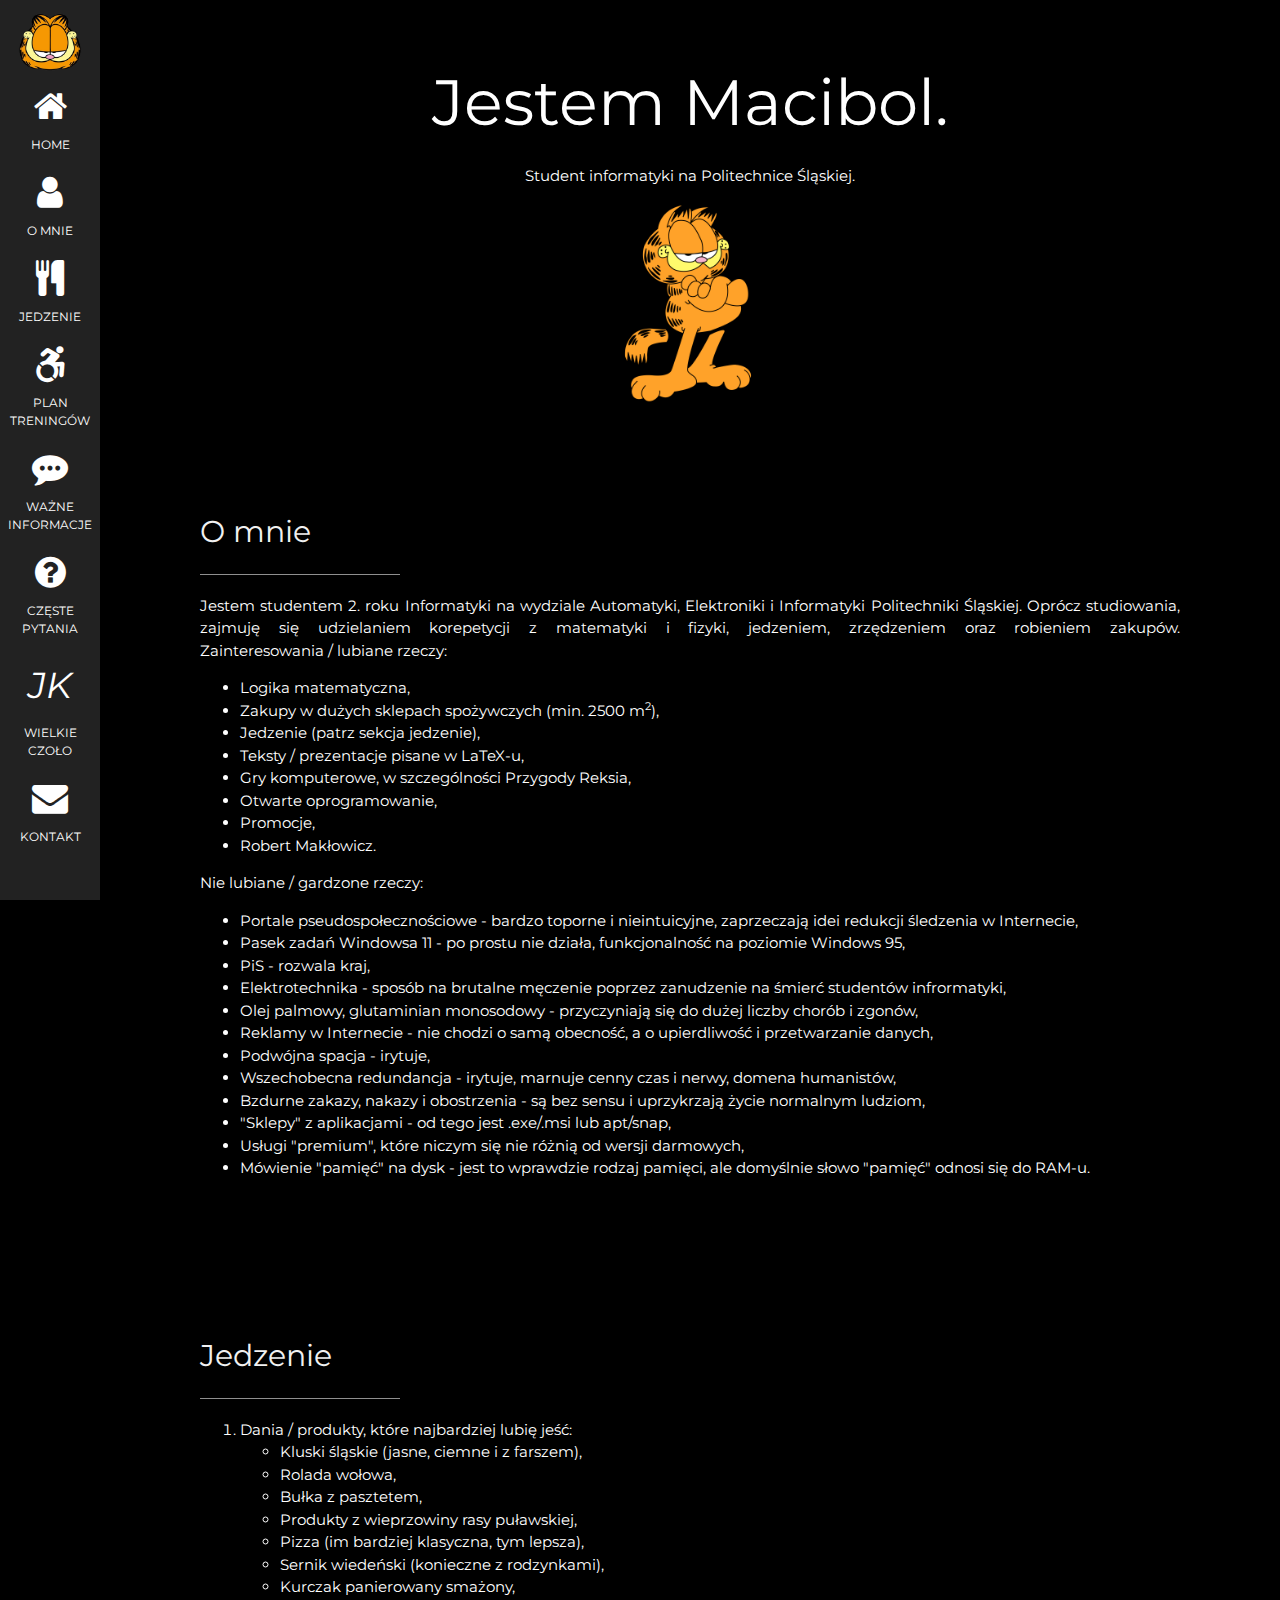
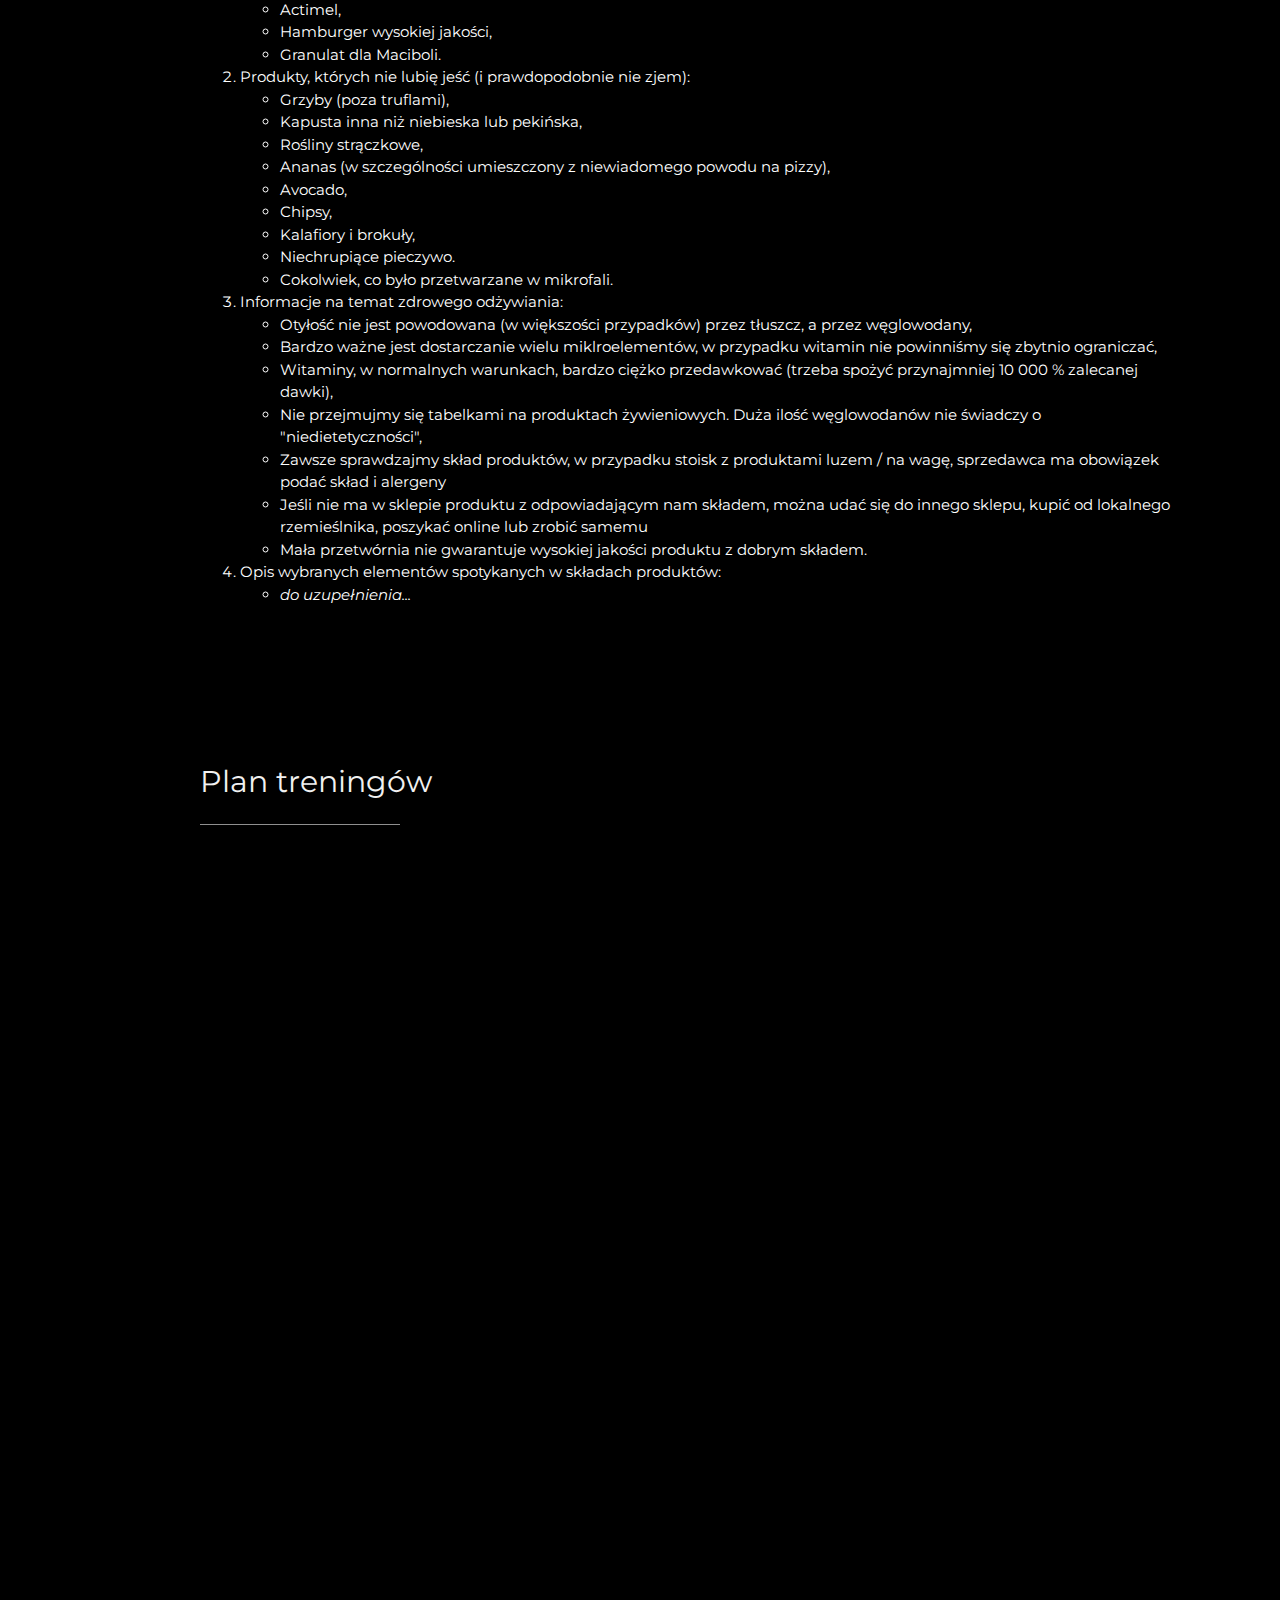
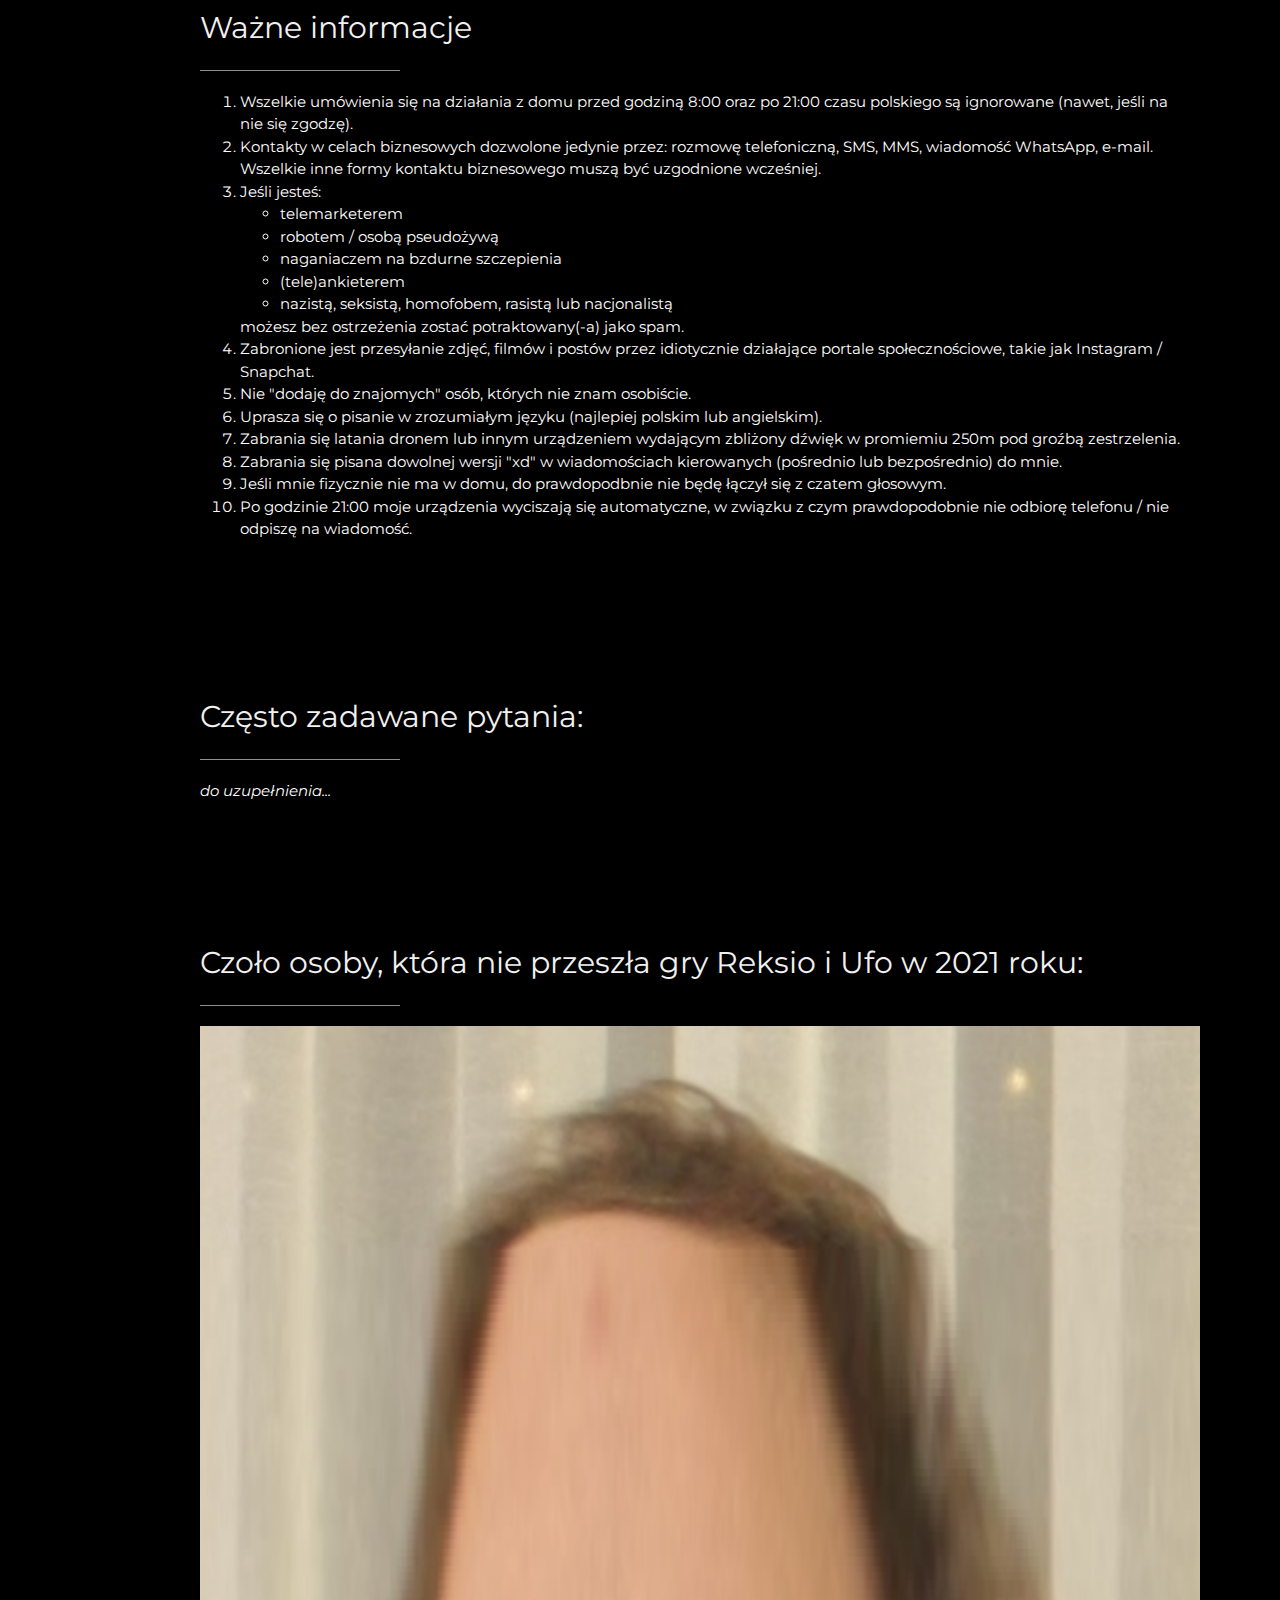
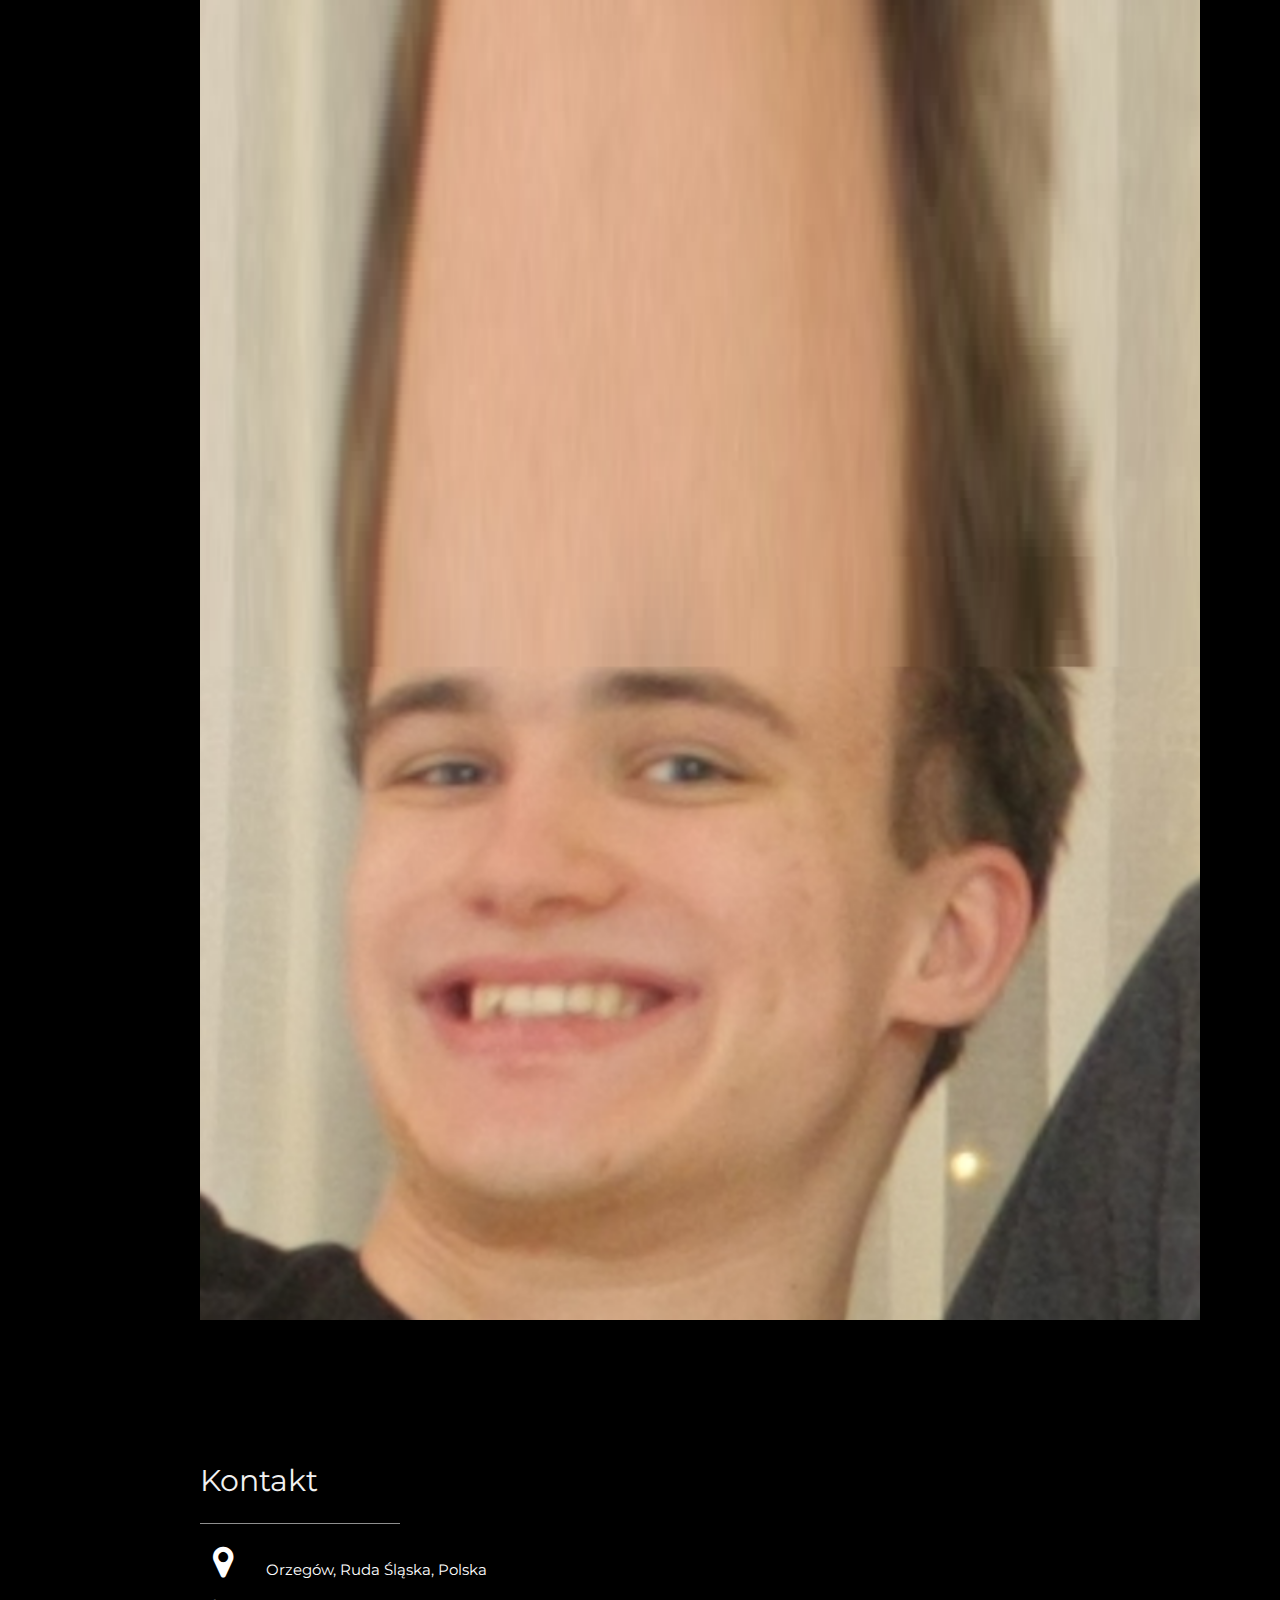
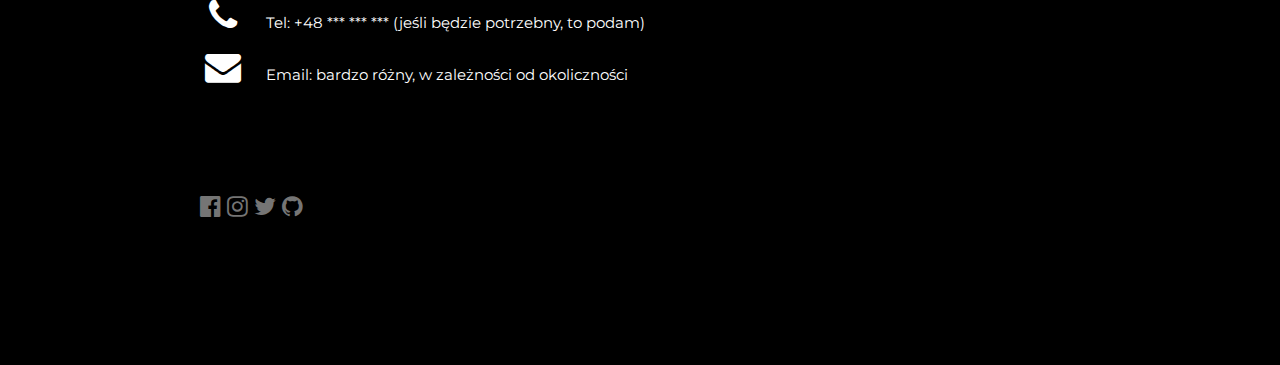
<file: index.html>
<!DOCTYPE html>
<html lang="pl"> 
<title>Strona domowa Macibola</title>
<meta charset="UTF-8">
<meta name="viewport" content="width=device-width, initial-scale=1">
<link rel="stylesheet" href="w3.css">
<link rel="stylesheet" href="https://fonts.googleapis.com/css?family=Montserrat">
<link rel="stylesheet" href="https://cdnjs.cloudflare.com/ajax/libs/font-awesome/4.7.0/css/font-awesome.min.css">
<style>
body, h1,h2,h3,h4,h5,h6 {font-family: "Montserrat", sans-serif}
.w3-row-padding img {margin-bottom: 12px}
/* Set the width of the sidebar to 120px */
.w3-sidebar {width: 100px;background: #222;}
/* Add a left margin to the "page content" that matches the width of the sidebar (100px) */
#main {margin-left: 100px}
/* Remove margins from "page content" on small screens */
@media only screen and (max-width: 600px) {#main {margin-left: 0}}
a {text-decoration: none;}
a:hover {text-decoration: underline;
</style>
<body class="w3-black">

<!-- Icon Bar (Sidebar - hidden on small screens) -->
<nav class="w3-sidebar w3-bar-block w3-small w3-hide-small w3-center">
  <!-- Avatar image in top left corner -->
  <img src="me_s.png" style="width:100%">
  <a href="#" class="w3-bar-item w3-button w3-hover-black">
    <i class="fa fa-home w3-xxlarge"></i>
    <p>HOME</p>
  </a>
  <a href="#about" class="w3-bar-item w3-button w3-hover-black">
    <i class="fa fa-user w3-xxlarge"></i>
    <p>O MNIE</p>
  </a>
    <a href="#food" class="w3-bar-item w3-button w3-hover-black">
    <i class="fa fa-cutlery w3-xxlarge"></i>
    <p>JEDZENIE</p>
  </a>
  <a href="#sport" class="w3-bar-item w3-button  w3-hover-black">
    <i class="fa fa-wheelchair-alt w3-xxlarge"></i>
    <p>PLAN TRENINGÓW</p>
  </a>
  <a href="#important" class="w3-bar-item w3-button w3-hover-black">
    <i class="fa fa-commenting w3-xxlarge"></i>
    <p>WAŻNE INFORMACJE </p>
  </a>
    <a href="#faq" class="w3-bar-item w3-button w3-hover-black">
    <i class="fa fa-question-circle w3-xxlarge"></i>
    <p>CZĘSTE PYTANIA</p>
  </a>
    <a href="#forehead" class="w3-bar-item w3-button w3-hover-black">
    <i class="w3-xxlarge">JK</i>
    <p>WIELKIE CZOŁO</p>
  </a>
  <a href="#contact" class="w3-bar-item w3-button w3-hover-black">
    <i class="fa fa-envelope w3-xxlarge"></i>
    <p>KONTAKT</p>
  </a>
</nav>

<!-- Navbar on small screens (Hidden on medium and large screens) -->
<div class="w3-top w3-hide-large w3-hide-medium" id="myNavbar">
  <div class="w3-bar w3-black w3-opacity w3-hover-opacity-off w3-center w3-small">
    <a href="#" class="w3-bar-item w3-button" style="width:25% !important">HOME</a>
    <a href="#about" class="w3-bar-item w3-button" style="width:25% !important">O MNIE</a>
    <a href="#food" class="w3-bar-item w3-button" style="width:25% !important">JEDZENIE</a>
    <a href="#sport" class="w3-bar-item w3-button" style="width:25% !important">PLAN TRENINGÓW</a>
    <a href="#important" class="w3-bar-item w3-button" style="width:25% !important">WAŻNE INFORMACJE</a>
    <a href="#contact" class="w3-bar-item w3-button" style="width:25% !important">KONTAKT</a>
	<a href="#forehead" class="w3-bar-item w3-button" style="width:25% !important">WIELKIE CZOŁO</a>
  </div>
</div>

<!-- Page Content -->
<div class="w3-padding-large" id="main">
  <!-- Header/Home -->
  <header class="w3-container w3-padding-32 w3-center w3-black" id="home">
    <h1 class="w3-jumbo"><span class="w3-hide-small">Jestem</span> Macibol.</h1>
    <p>Student informatyki na Politechnice Śląskiej.</p>
    <img src="me_l.png" alt="garfield" class="w3-image" width="200" height="300">
  </header>

  <!-- About Section -->
  <div class="w3-content w3-justify w3-padding-64" id="about">
    <h2 class="w3-text-light-grey">O mnie</h2>
    <hr style="width:200px" class="w3-opacity">
    <p>Jestem studentem 2.&nbsp;roku Informatyki na&nbsp;wydziale <a href="https://www.polsl.pl/rau/" target=_blank>Automatyki, Elektroniki i&nbsp;Informatyki</a> <a href="https://www.polsl.pl/" target=_blank>Politechniki Śląskiej</a>. Oprócz studiowania, zajmuję się udzielaniem korepetycji z matematyki i fizyki, jedzeniem, zrzędzeniem oraz robieniem zakupów. Zainteresowania&nbsp;/&nbsp;lubiane&nbsp;rzeczy:</p>
	<ul>
	<li>Logika matematyczna,</li>
	<li>Zakupy w dużych sklepach spożywczych (min. 2500 m<sup>2</sup>),</li>
	<li>Jedzenie (patrz sekcja <a href="#food">jedzenie</a>),</li>
	<li>Teksty / prezentacje pisane w LaTeX-u,</li>
	<li>Gry komputerowe, w szczególności <a href="http://www.przygodyreksia.aidemmedia.pl/" target=_blank>Przygody Reksia</a>,</li>
	<li>Otwarte oprogramowanie,</li>
	<li>Promocje,</li>
	<li>Robert Makłowicz.</li>
	<!--li>,</li>
	<li>,</li>
	<li>,</li-->
	</ul>
	Nie lubiane / gardzone rzeczy:
	<ul>
	<li>Portale pseudospołecznościowe - bardzo toporne i nieintuicyjne, zaprzeczają idei redukcji śledzenia w Internecie,</li>
	<li>Pasek zadań Windowsa 11 - po prostu nie działa, funkcjonalność na poziomie Windows 95,</li>
	<li>PiS - rozwala kraj,</li>
	<li>Elektrotechnika - sposób na brutalne męczenie poprzez zanudzenie na śmierć studentów infrormatyki,</li>
	<li>Olej palmowy, glutaminian monosodowy - przyczyniają się do dużej liczby chorób i zgonów,</li>
	<li>Reklamy w Internecie - nie chodzi o samą obecność, a o upierdliwość i przetwarzanie danych,</li>
	<li>Podwójna spacja - irytuje,</li>
	<li>Wszechobecna redundancja - irytuje, marnuje cenny czas i nerwy, domena humanistów,</li>
	<li>Bzdurne zakazy, nakazy i obostrzenia - są bez sensu i uprzykrzają życie normalnym ludziom,</li>
	<li>"Sklepy" z aplikacjami - od tego jest .exe/.msi lub apt/snap,</li>
	<li>Usługi "premium", które niczym się nie różnią od wersji darmowych,</li>
	<li>Mówienie "pamięć" na dysk - jest to wprawdzie rodzaj pamięci, ale domyślnie słowo "pamięć" odnosi się do RAM-u.</li>
  <!-- <li>,</li> -->
  <!-- <li>,</li> -->
  <!-- <li>,</li> -->
	</ul>
  
   
  </div>
  <div class="w3-padding-64 w3-content" id="food">
    <h2 class="w3-text-light-grey">Jedzenie</h2>
    <hr style="width:200px" class="w3-opacity">

  <ol>
  <li>Dania / produkty, które najbardziej lubię jeść:
  <ul> 
  <li>Kluski śląskie (jasne, ciemne i z farszem),</li>
  <li>Rolada wołowa,</li>
  <li>Bułka z pasztetem,</li>
  <li>Produkty z wieprzowiny rasy puławskiej,</li>
  <li>Pizza (im bardziej klasyczna, tym lepsza),</li>
  <li>Sernik wiedeński (konieczne z rodzynkami),</li>
  <li>Kurczak panierowany smażony,</li>
  <li>Actimel,</li>
  <li>Hamburger wysokiej jakości,</li>
  <li>Granulat dla Maciboli.</li>
  <!-- <li>,</li> -->
  <!-- <li>,</li> -->
  <!-- <li>,</li> -->
  </ul></li>
  <li>Produkty, których nie lubię jeść (i prawdopodobnie nie zjem):
  <ul> 
  <li>Grzyby (poza truflami),</li>
  <li>Kapusta inna niż niebieska lub pekińska,</li>
  <li>Rośliny strączkowe,</li>
  <li>Ananas (w szczególności umieszczony z niewiadomego powodu na pizzy),</li>
  <li>Avocado,</li>
  <li>Chipsy,</li>
  <li>Kalafiory i brokuły,</li>
  <li>Niechrupiące pieczywo.</li>
  <li>Cokolwiek, co było przetwarzane w mikrofali.</li>
  </ul></li>
  <li>Informacje na temat zdrowego odżywiania:
  <ul> 
  <li>Otyłość nie jest powodowana (w większości przypadków) przez tłuszcz, a przez węglowodany,</li>
  <li>Bardzo ważne jest dostarczanie wielu miklroelementów, w przypadku witamin nie powinniśmy się zbytnio ograniczać,</li>
  <li>Witaminy, w normalnych warunkach, bardzo ciężko przedawkować (trzeba spożyć przynajmniej 10 000 % zalecanej dawki),</li>
  <li>Nie przejmujmy się tabelkami na produktach żywieniowych. Duża ilość węglowodanów nie świadczy o "niedietetyczności",</li>
  <li>Zawsze sprawdzajmy skład produktów, w przypadku stoisk z produktami luzem / na wagę, sprzedawca ma obowiązek podać skład i alergeny</li>
  <li>Jeśli nie ma w sklepie produktu z odpowiadającym nam składem, można udać się do innego sklepu, kupić od lokalnego rzemieślnika, poszykać online lub zrobić samemu</li>
  <li>Mała przetwórnia nie gwarantuje wysokiej jakości produktu z dobrym składem.</li>
  <!-- <li>,</li> -->
  <!-- <li>,</li> -->
  <!-- <li>,</li> -->
  </ul></li>
  <li>Opis wybranych elementów spotykanych w składach produktów:
  <ul> 
  <li><i>do uzupełnienia...</i></li>
  </ul></li>
  </ol>

    </div>
    <div class="w3-padding-64 w3-content" id="sport">
    <h2 class="w3-text-light-grey">Plan treningów</h2>
    <hr style="width:200px" class="w3-opacity">
  <p>
  <iframe width="1000" height="600" src="https://www.youtube.com/embed/MPd3_nUnKK8" title="Bier ta myszka." frameborder="0" allow="accelerometer; clipboard-write; encrypted-media; gyroscope; picture-in-picture" allowfullscreen></iframe>
  </p>
    </div>
  <!-- Portfolio Section -->
  <div class="w3-padding-64 w3-content" id="important">
    <h2 class="w3-text-light-grey">Ważne informacje</h2>
    <hr style="width:200px" class="w3-opacity">
	<ol>
		<li id="patrzuwaga-1">Wszelkie umówienia się na działania z domu przed godziną 8:00 oraz po 21:00 czasu polskiego są ignorowane (nawet, jeśli na nie się zgodzę).</li>
		<li id="patrzuwaga-2">Kontakty w&nbsp;celach biznesowych dozwolone jedynie przez: rozmowę telefoniczną, SMS, MMS, wiadomość WhatsApp, e-mail. Wszelkie inne formy kontaktu biznesowego muszą być uzgodnione wcześniej.</li>
		<li id="patrzuwaga-3">Jeśli jesteś:
		<ul>
		<li>telemarketerem</li>
		<li>robotem / osobą pseudożywą</li>
		<li>naganiaczem na bzdurne szczepienia</li>
		<li>(tele)ankieterem</li>
		<li>nazistą, seksistą, homofobem, rasistą lub nacjonalistą</li>
		</ul>
		możesz bez ostrzeżenia zostać potraktowany(-a) jako spam.</li>
		<li id="patrzuwaga-4">Zabronione jest przesyłanie zdjęć, filmów i postów przez idiotycznie działające portale społecznościowe, takie jak Instagram / Snapchat.</li>
		<li id="patrzuwaga-5">Nie "dodaję do znajomych" osób, których nie znam osobiście.</li>
		<li id="patrzuwaga-6">Uprasza się o pisanie w zrozumiałym języku (najlepiej polskim lub angielskim).</li>
		<li id="patrzuwaga-7">Zabrania się latania dronem lub innym urządzeniem wydającym zbliżony dźwięk w promiemiu 250m pod groźbą zestrzelenia.</li>
		<li id="patrzuwaga-8">Zabrania się pisana dowolnej wersji "xd" w wiadomościach kierowanych (pośrednio lub bezpośrednio) do mnie.</li>
		<li id="patrzuwaga-9">Jeśli mnie fizycznie nie ma w domu, do prawdopodbnie nie będę łączył się z czatem głosowym.</li>
		<li id="patrzuwaga-10">Po godzinie 21:00 moje urządzenia wyciszają się automatyczne, w związku z czym prawdopodobnie nie odbiorę telefonu / nie odpiszę na wiadomość.</li>
		</ol>
  </div>

  <div class="w3-padding-64 w3-content" id="faq">
   <h2 class="w3-text-light-grey">Często zadawane pytania:</h2>
    <hr style="width:200px" class="w3-opacity">
	<ol> 
	<!-- <li></li> -->
	<!-- <li></li> -->
	<!-- <li></li> -->
	<!-- <li></li> -->
	<!-- <li></li> -->
	<!-- <li></li> -->
	<!-- <li></li> -->
	<!-- <li></li> -->
	<!-- <li></li> -->
  </ol>
  <i>do uzupełnienia...</i>
	</div>

  <div class="w3-padding-64 w3-content " id="forehead">
   <h2 class="w3-text-light-grey">Czoło osoby, która nie przeszła gry Reksio i Ufo w 2021 roku:</h2>
    <hr style="width:200px" class="w3-opacity">
	<!-- Tu odkomentować czoło Janka 1 stycznia -->
	<img align =center src="jk.png" alt="wielkie czoło"  width=1000px />
	<!--br /><br /><br /><br /><br /><br /><br /><br /><br /><br /><br /><br />
	<br /><br /><br /><br /><br /><br /><br /><br /><br /><br /><br /><br />
	<br /><br /><br /><br /><br /><br /><br /><br /><br /><br /><br /><br />
	<br /><br /><br /><br /><br /><br /><br /><br /><br /><br /><br /><br />
	<br /><br /><br /><br /><br /><br /><br /><br /><br /><br /><br /><br />
	<br /><br /><br /><br /><br /><br /><br /><br /><br /><br /><br /><br /--></div>

  <!-- Contact Section -->
  <div class="w3-padding-64 w3-content" id="contact">
    <h2 class="w3-text-light-grey">Kontakt</h2>
    <hr style="width:200px" class="w3-opacity">

    <div class="w3-section">
      <p><i class="fa fa-map-marker fa-fw w3-text-white w3-xxlarge w3-margin-right"></i> Orzegów, Ruda Śląska, Polska</p>
      <p><i class="fa fa-phone fa-fw w3-text-white w3-xxlarge w3-margin-right"></i> Tel: +48 *** *** *** (jeśli będzie potrzebny, to podam)</p>
      <p><i class="fa fa-envelope fa-fw w3-text-white w3-xxlarge w3-margin-right"> </i> Email: bardzo różny, w zależności od okoliczności</p>
    </div><br />
    
  <!-- End Contact Section -->
  
    <!-- Footer -->
  <footer class="w3-content w3-padding-64 w3-text-grey w3-xlarge">
    <a href="https://www.facebook.com/bolescik1/" target=_blank><i class="fa fa-facebook-official w3-hover-opacity"></i></a>
    <a href="https://www.instagram.com/bolescik1/" target=_blank><i class="fa fa-instagram w3-hover-opacity"></i></a>
    <a href="https://twitter.com/bolescik1" target=_blank><i class="fa fa-twitter w3-hover-opacity"></i></a>
    <!--a href="" target=_blank><i class="fa fa-youtube w3-hover-opacity"></i></a-->
    <a href="https://github.com/macibol775" target=_blank><i class="fa fa-github w3-hover-opacity"></i></a>
    <!-- End footer -->
  </footer>

<!-- END PAGE CONTENT -->
</div>

</body>
</html>
</file>
